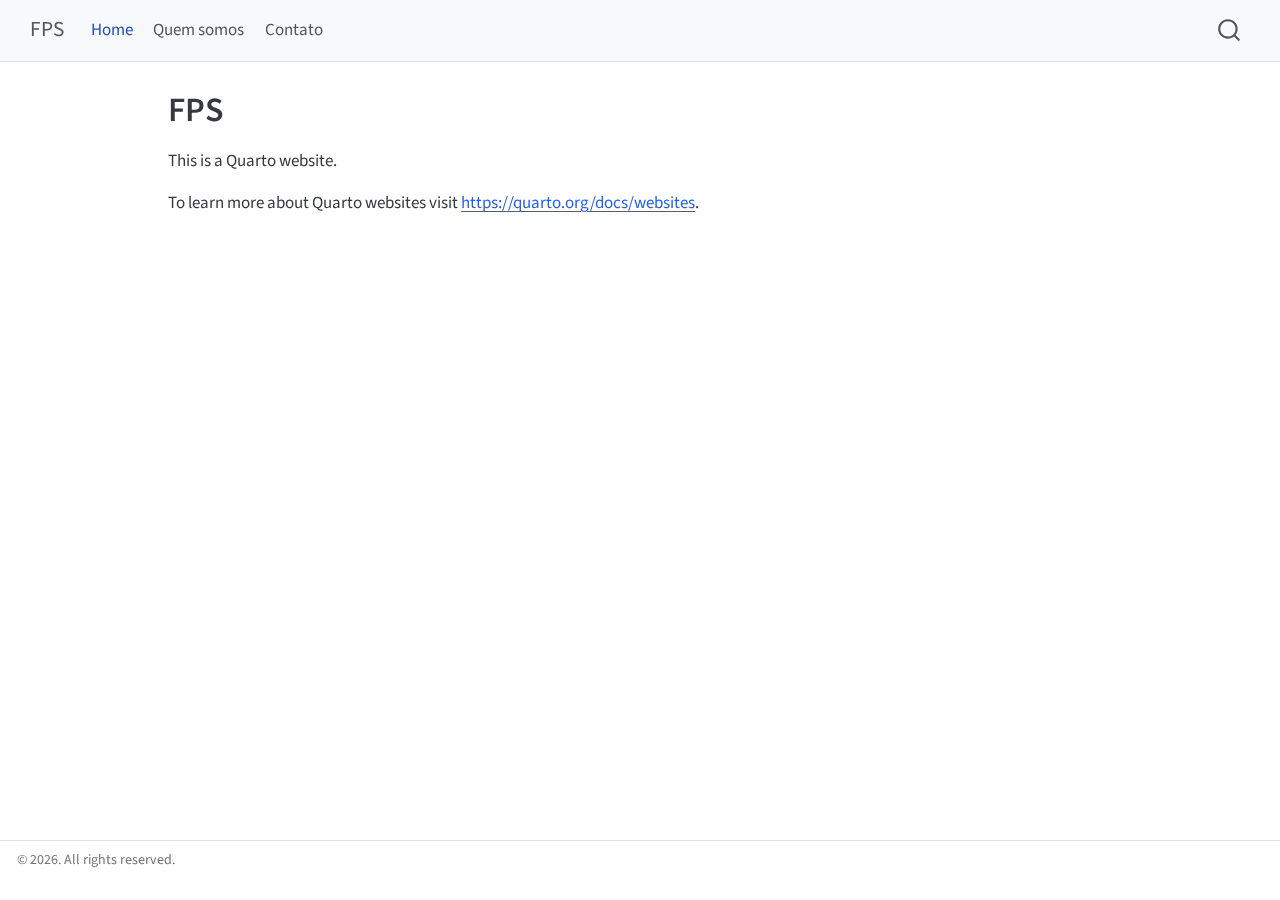
<file: docs/index.html>
<!DOCTYPE html>
<html xmlns="http://www.w3.org/1999/xhtml" lang="en" xml:lang="en"><head>

<meta charset="utf-8">
<meta name="generator" content="quarto-1.8.27">

<meta name="viewport" content="width=device-width, initial-scale=1.0, user-scalable=yes">


<title>FPS</title>
<style>
code{white-space: pre-wrap;}
span.smallcaps{font-variant: small-caps;}
div.columns{display: flex; gap: min(4vw, 1.5em);}
div.column{flex: auto; overflow-x: auto;}
div.hanging-indent{margin-left: 1.5em; text-indent: -1.5em;}
ul.task-list{list-style: none;}
ul.task-list li input[type="checkbox"] {
  width: 0.8em;
  margin: 0 0.8em 0.2em -1em; /* quarto-specific, see https://github.com/quarto-dev/quarto-cli/issues/4556 */ 
  vertical-align: middle;
}
</style>


<script src="site_libs/quarto-nav/quarto-nav.js"></script>
<script src="site_libs/quarto-nav/headroom.min.js"></script>
<script src="site_libs/clipboard/clipboard.min.js"></script>
<script src="site_libs/quarto-search/autocomplete.umd.js"></script>
<script src="site_libs/quarto-search/fuse.min.js"></script>
<script src="site_libs/quarto-search/quarto-search.js"></script>
<meta name="quarto:offset" content="./">
<script src="site_libs/quarto-html/quarto.js" type="module"></script>
<script src="site_libs/quarto-html/tabsets/tabsets.js" type="module"></script>
<script src="site_libs/quarto-html/axe/axe-check.js" type="module"></script>
<script src="site_libs/quarto-html/popper.min.js"></script>
<script src="site_libs/quarto-html/tippy.umd.min.js"></script>
<script src="site_libs/quarto-html/anchor.min.js"></script>
<link href="site_libs/quarto-html/tippy.css" rel="stylesheet">
<link href="site_libs/quarto-html/quarto-syntax-highlighting-ed96de9b727972fe78a7b5d16c58bf87.css" rel="stylesheet" id="quarto-text-highlighting-styles">
<script src="site_libs/bootstrap/bootstrap.min.js"></script>
<link href="site_libs/bootstrap/bootstrap-icons.css" rel="stylesheet">
<link href="site_libs/bootstrap/bootstrap-88d95c9a95b436205d17c3563f9cdc3f.min.css" rel="stylesheet" append-hash="true" id="quarto-bootstrap" data-mode="light">
<script id="quarto-search-options" type="application/json">{
  "location": "navbar",
  "copy-button": false,
  "collapse-after": 3,
  "panel-placement": "end",
  "type": "overlay",
  "limit": 50,
  "keyboard-shortcut": [
    "f",
    "/",
    "s"
  ],
  "show-item-context": false,
  "language": {
    "search-no-results-text": "No results",
    "search-matching-documents-text": "matching documents",
    "search-copy-link-title": "Copy link to search",
    "search-hide-matches-text": "Hide additional matches",
    "search-more-match-text": "more match in this document",
    "search-more-matches-text": "more matches in this document",
    "search-clear-button-title": "Clear",
    "search-text-placeholder": "",
    "search-detached-cancel-button-title": "Cancel",
    "search-submit-button-title": "Submit",
    "search-label": "Search"
  }
}</script>


<link rel="stylesheet" href="styles.css">
</head>

<body class="nav-fixed quarto-light">

<div id="quarto-search-results"></div>
  <header id="quarto-header" class="headroom fixed-top">
    <nav class="navbar navbar-expand-lg " data-bs-theme="dark">
      <div class="navbar-container container-fluid">
      <div class="navbar-brand-container mx-auto">
    <a class="navbar-brand" href="./index.html">
    <span class="navbar-title">FPS</span>
    </a>
  </div>
            <div id="quarto-search" class="" title="Search"></div>
          <button class="navbar-toggler" type="button" data-bs-toggle="collapse" data-bs-target="#navbarCollapse" aria-controls="navbarCollapse" role="menu" aria-expanded="false" aria-label="Toggle navigation" onclick="if (window.quartoToggleHeadroom) { window.quartoToggleHeadroom(); }">
  <span class="navbar-toggler-icon"></span>
</button>
          <div class="collapse navbar-collapse" id="navbarCollapse">
            <ul class="navbar-nav navbar-nav-scroll me-auto">
  <li class="nav-item">
    <a class="nav-link active" href="./index.html" aria-current="page"> 
<span class="menu-text">Home</span></a>
  </li>  
  <li class="nav-item">
    <a class="nav-link" href="./about.html"> 
<span class="menu-text">Quem somos</span></a>
  </li>  
  <li class="nav-item">
    <a class="nav-link" href="./contato.html"> 
<span class="menu-text">Contato</span></a>
  </li>  
</ul>
          </div> <!-- /navcollapse -->
            <div class="quarto-navbar-tools">
</div>
      </div> <!-- /container-fluid -->
    </nav>
</header>
<!-- content -->
<div id="quarto-content" class="quarto-container page-columns page-rows-contents page-layout-article page-navbar">
<!-- sidebar -->
<!-- margin-sidebar -->
    <div id="quarto-margin-sidebar" class="sidebar margin-sidebar zindex-bottom">
        
    </div>
<!-- main -->
<main class="content" id="quarto-document-content">

<header id="title-block-header" class="quarto-title-block default">
<div class="quarto-title">
<h1 class="title">FPS</h1>
</div>



<div class="quarto-title-meta">

    
  
    
  </div>
  


</header>


<p>This is a Quarto website.</p>
<p>To learn more about Quarto websites visit <a href="https://quarto.org/docs/websites" class="uri">https://quarto.org/docs/websites</a>.</p>



</main> <!-- /main -->
<script>

    document.addEventListener("DOMContentLoaded", function () {

        document.getElementById("copyright-year").innerHTML =

            new Date().getFullYear();

    });

</script>
<script id="quarto-html-after-body" type="application/javascript">
  window.document.addEventListener("DOMContentLoaded", function (event) {
    const icon = "";
    const anchorJS = new window.AnchorJS();
    anchorJS.options = {
      placement: 'right',
      icon: icon
    };
    anchorJS.add('.anchored');
    const isCodeAnnotation = (el) => {
      for (const clz of el.classList) {
        if (clz.startsWith('code-annotation-')) {                     
          return true;
        }
      }
      return false;
    }
    const onCopySuccess = function(e) {
      // button target
      const button = e.trigger;
      // don't keep focus
      button.blur();
      // flash "checked"
      button.classList.add('code-copy-button-checked');
      var currentTitle = button.getAttribute("title");
      button.setAttribute("title", "Copied!");
      let tooltip;
      if (window.bootstrap) {
        button.setAttribute("data-bs-toggle", "tooltip");
        button.setAttribute("data-bs-placement", "left");
        button.setAttribute("data-bs-title", "Copied!");
        tooltip = new bootstrap.Tooltip(button, 
          { trigger: "manual", 
            customClass: "code-copy-button-tooltip",
            offset: [0, -8]});
        tooltip.show();    
      }
      setTimeout(function() {
        if (tooltip) {
          tooltip.hide();
          button.removeAttribute("data-bs-title");
          button.removeAttribute("data-bs-toggle");
          button.removeAttribute("data-bs-placement");
        }
        button.setAttribute("title", currentTitle);
        button.classList.remove('code-copy-button-checked');
      }, 1000);
      // clear code selection
      e.clearSelection();
    }
    const getTextToCopy = function(trigger) {
      const outerScaffold = trigger.parentElement.cloneNode(true);
      const codeEl = outerScaffold.querySelector('code');
      for (const childEl of codeEl.children) {
        if (isCodeAnnotation(childEl)) {
          childEl.remove();
        }
      }
      return codeEl.innerText;
    }
    const clipboard = new window.ClipboardJS('.code-copy-button:not([data-in-quarto-modal])', {
      text: getTextToCopy
    });
    clipboard.on('success', onCopySuccess);
    if (window.document.getElementById('quarto-embedded-source-code-modal')) {
      const clipboardModal = new window.ClipboardJS('.code-copy-button[data-in-quarto-modal]', {
        text: getTextToCopy,
        container: window.document.getElementById('quarto-embedded-source-code-modal')
      });
      clipboardModal.on('success', onCopySuccess);
    }
      var localhostRegex = new RegExp(/^(?:http|https):\/\/localhost\:?[0-9]*\//);
      var mailtoRegex = new RegExp(/^mailto:/);
        var filterRegex = new RegExp('/' + window.location.host + '/');
      var isInternal = (href) => {
          return filterRegex.test(href) || localhostRegex.test(href) || mailtoRegex.test(href);
      }
      // Inspect non-navigation links and adorn them if external
     var links = window.document.querySelectorAll('a[href]:not(.nav-link):not(.navbar-brand):not(.toc-action):not(.sidebar-link):not(.sidebar-item-toggle):not(.pagination-link):not(.no-external):not([aria-hidden]):not(.dropdown-item):not(.quarto-navigation-tool):not(.about-link)');
      for (var i=0; i<links.length; i++) {
        const link = links[i];
        if (!isInternal(link.href)) {
          // undo the damage that might have been done by quarto-nav.js in the case of
          // links that we want to consider external
          if (link.dataset.originalHref !== undefined) {
            link.href = link.dataset.originalHref;
          }
        }
      }
    function tippyHover(el, contentFn, onTriggerFn, onUntriggerFn) {
      const config = {
        allowHTML: true,
        maxWidth: 500,
        delay: 100,
        arrow: false,
        appendTo: function(el) {
            return el.parentElement;
        },
        interactive: true,
        interactiveBorder: 10,
        theme: 'quarto',
        placement: 'bottom-start',
      };
      if (contentFn) {
        config.content = contentFn;
      }
      if (onTriggerFn) {
        config.onTrigger = onTriggerFn;
      }
      if (onUntriggerFn) {
        config.onUntrigger = onUntriggerFn;
      }
      window.tippy(el, config); 
    }
    const noterefs = window.document.querySelectorAll('a[role="doc-noteref"]');
    for (var i=0; i<noterefs.length; i++) {
      const ref = noterefs[i];
      tippyHover(ref, function() {
        // use id or data attribute instead here
        let href = ref.getAttribute('data-footnote-href') || ref.getAttribute('href');
        try { href = new URL(href).hash; } catch {}
        const id = href.replace(/^#\/?/, "");
        const note = window.document.getElementById(id);
        if (note) {
          return note.innerHTML;
        } else {
          return "";
        }
      });
    }
    const xrefs = window.document.querySelectorAll('a.quarto-xref');
    const processXRef = (id, note) => {
      // Strip column container classes
      const stripColumnClz = (el) => {
        el.classList.remove("page-full", "page-columns");
        if (el.children) {
          for (const child of el.children) {
            stripColumnClz(child);
          }
        }
      }
      stripColumnClz(note)
      if (id === null || id.startsWith('sec-')) {
        // Special case sections, only their first couple elements
        const container = document.createElement("div");
        if (note.children && note.children.length > 2) {
          container.appendChild(note.children[0].cloneNode(true));
          for (let i = 1; i < note.children.length; i++) {
            const child = note.children[i];
            if (child.tagName === "P" && child.innerText === "") {
              continue;
            } else {
              container.appendChild(child.cloneNode(true));
              break;
            }
          }
          if (window.Quarto?.typesetMath) {
            window.Quarto.typesetMath(container);
          }
          return container.innerHTML
        } else {
          if (window.Quarto?.typesetMath) {
            window.Quarto.typesetMath(note);
          }
          return note.innerHTML;
        }
      } else {
        // Remove any anchor links if they are present
        const anchorLink = note.querySelector('a.anchorjs-link');
        if (anchorLink) {
          anchorLink.remove();
        }
        if (window.Quarto?.typesetMath) {
          window.Quarto.typesetMath(note);
        }
        if (note.classList.contains("callout")) {
          return note.outerHTML;
        } else {
          return note.innerHTML;
        }
      }
    }
    for (var i=0; i<xrefs.length; i++) {
      const xref = xrefs[i];
      tippyHover(xref, undefined, function(instance) {
        instance.disable();
        let url = xref.getAttribute('href');
        let hash = undefined; 
        if (url.startsWith('#')) {
          hash = url;
        } else {
          try { hash = new URL(url).hash; } catch {}
        }
        if (hash) {
          const id = hash.replace(/^#\/?/, "");
          const note = window.document.getElementById(id);
          if (note !== null) {
            try {
              const html = processXRef(id, note.cloneNode(true));
              instance.setContent(html);
            } finally {
              instance.enable();
              instance.show();
            }
          } else {
            // See if we can fetch this
            fetch(url.split('#')[0])
            .then(res => res.text())
            .then(html => {
              const parser = new DOMParser();
              const htmlDoc = parser.parseFromString(html, "text/html");
              const note = htmlDoc.getElementById(id);
              if (note !== null) {
                const html = processXRef(id, note);
                instance.setContent(html);
              } 
            }).finally(() => {
              instance.enable();
              instance.show();
            });
          }
        } else {
          // See if we can fetch a full url (with no hash to target)
          // This is a special case and we should probably do some content thinning / targeting
          fetch(url)
          .then(res => res.text())
          .then(html => {
            const parser = new DOMParser();
            const htmlDoc = parser.parseFromString(html, "text/html");
            const note = htmlDoc.querySelector('main.content');
            if (note !== null) {
              // This should only happen for chapter cross references
              // (since there is no id in the URL)
              // remove the first header
              if (note.children.length > 0 && note.children[0].tagName === "HEADER") {
                note.children[0].remove();
              }
              const html = processXRef(null, note);
              instance.setContent(html);
            } 
          }).finally(() => {
            instance.enable();
            instance.show();
          });
        }
      }, function(instance) {
      });
    }
        let selectedAnnoteEl;
        const selectorForAnnotation = ( cell, annotation) => {
          let cellAttr = 'data-code-cell="' + cell + '"';
          let lineAttr = 'data-code-annotation="' +  annotation + '"';
          const selector = 'span[' + cellAttr + '][' + lineAttr + ']';
          return selector;
        }
        const selectCodeLines = (annoteEl) => {
          const doc = window.document;
          const targetCell = annoteEl.getAttribute("data-target-cell");
          const targetAnnotation = annoteEl.getAttribute("data-target-annotation");
          const annoteSpan = window.document.querySelector(selectorForAnnotation(targetCell, targetAnnotation));
          const lines = annoteSpan.getAttribute("data-code-lines").split(",");
          const lineIds = lines.map((line) => {
            return targetCell + "-" + line;
          })
          let top = null;
          let height = null;
          let parent = null;
          if (lineIds.length > 0) {
              //compute the position of the single el (top and bottom and make a div)
              const el = window.document.getElementById(lineIds[0]);
              top = el.offsetTop;
              height = el.offsetHeight;
              parent = el.parentElement.parentElement;
            if (lineIds.length > 1) {
              const lastEl = window.document.getElementById(lineIds[lineIds.length - 1]);
              const bottom = lastEl.offsetTop + lastEl.offsetHeight;
              height = bottom - top;
            }
            if (top !== null && height !== null && parent !== null) {
              // cook up a div (if necessary) and position it 
              let div = window.document.getElementById("code-annotation-line-highlight");
              if (div === null) {
                div = window.document.createElement("div");
                div.setAttribute("id", "code-annotation-line-highlight");
                div.style.position = 'absolute';
                parent.appendChild(div);
              }
              div.style.top = top - 2 + "px";
              div.style.height = height + 4 + "px";
              div.style.left = 0;
              let gutterDiv = window.document.getElementById("code-annotation-line-highlight-gutter");
              if (gutterDiv === null) {
                gutterDiv = window.document.createElement("div");
                gutterDiv.setAttribute("id", "code-annotation-line-highlight-gutter");
                gutterDiv.style.position = 'absolute';
                const codeCell = window.document.getElementById(targetCell);
                const gutter = codeCell.querySelector('.code-annotation-gutter');
                gutter.appendChild(gutterDiv);
              }
              gutterDiv.style.top = top - 2 + "px";
              gutterDiv.style.height = height + 4 + "px";
            }
            selectedAnnoteEl = annoteEl;
          }
        };
        const unselectCodeLines = () => {
          const elementsIds = ["code-annotation-line-highlight", "code-annotation-line-highlight-gutter"];
          elementsIds.forEach((elId) => {
            const div = window.document.getElementById(elId);
            if (div) {
              div.remove();
            }
          });
          selectedAnnoteEl = undefined;
        };
          // Handle positioning of the toggle
      window.addEventListener(
        "resize",
        throttle(() => {
          elRect = undefined;
          if (selectedAnnoteEl) {
            selectCodeLines(selectedAnnoteEl);
          }
        }, 10)
      );
      function throttle(fn, ms) {
      let throttle = false;
      let timer;
        return (...args) => {
          if(!throttle) { // first call gets through
              fn.apply(this, args);
              throttle = true;
          } else { // all the others get throttled
              if(timer) clearTimeout(timer); // cancel #2
              timer = setTimeout(() => {
                fn.apply(this, args);
                timer = throttle = false;
              }, ms);
          }
        };
      }
        // Attach click handler to the DT
        const annoteDls = window.document.querySelectorAll('dt[data-target-cell]');
        for (const annoteDlNode of annoteDls) {
          annoteDlNode.addEventListener('click', (event) => {
            const clickedEl = event.target;
            if (clickedEl !== selectedAnnoteEl) {
              unselectCodeLines();
              const activeEl = window.document.querySelector('dt[data-target-cell].code-annotation-active');
              if (activeEl) {
                activeEl.classList.remove('code-annotation-active');
              }
              selectCodeLines(clickedEl);
              clickedEl.classList.add('code-annotation-active');
            } else {
              // Unselect the line
              unselectCodeLines();
              clickedEl.classList.remove('code-annotation-active');
            }
          });
        }
    const findCites = (el) => {
      const parentEl = el.parentElement;
      if (parentEl) {
        const cites = parentEl.dataset.cites;
        if (cites) {
          return {
            el,
            cites: cites.split(' ')
          };
        } else {
          return findCites(el.parentElement)
        }
      } else {
        return undefined;
      }
    };
    var bibliorefs = window.document.querySelectorAll('a[role="doc-biblioref"]');
    for (var i=0; i<bibliorefs.length; i++) {
      const ref = bibliorefs[i];
      const citeInfo = findCites(ref);
      if (citeInfo) {
        tippyHover(citeInfo.el, function() {
          var popup = window.document.createElement('div');
          citeInfo.cites.forEach(function(cite) {
            var citeDiv = window.document.createElement('div');
            citeDiv.classList.add('hanging-indent');
            citeDiv.classList.add('csl-entry');
            var biblioDiv = window.document.getElementById('ref-' + cite);
            if (biblioDiv) {
              citeDiv.innerHTML = biblioDiv.innerHTML;
            }
            popup.appendChild(citeDiv);
          });
          return popup.innerHTML;
        });
      }
    }
  });
  </script>
</div> <!-- /content -->
<footer class="footer">
  <div class="nav-footer">
    <div class="nav-footer-left">
<p>© <span id="copyright-year"></span>. All rights reserved.</p>
</div>   
    <div class="nav-footer-center">
      &nbsp;
    </div>
    <div class="nav-footer-right">
      &nbsp;
    </div>
  </div>
</footer>




</body></html>
</file>
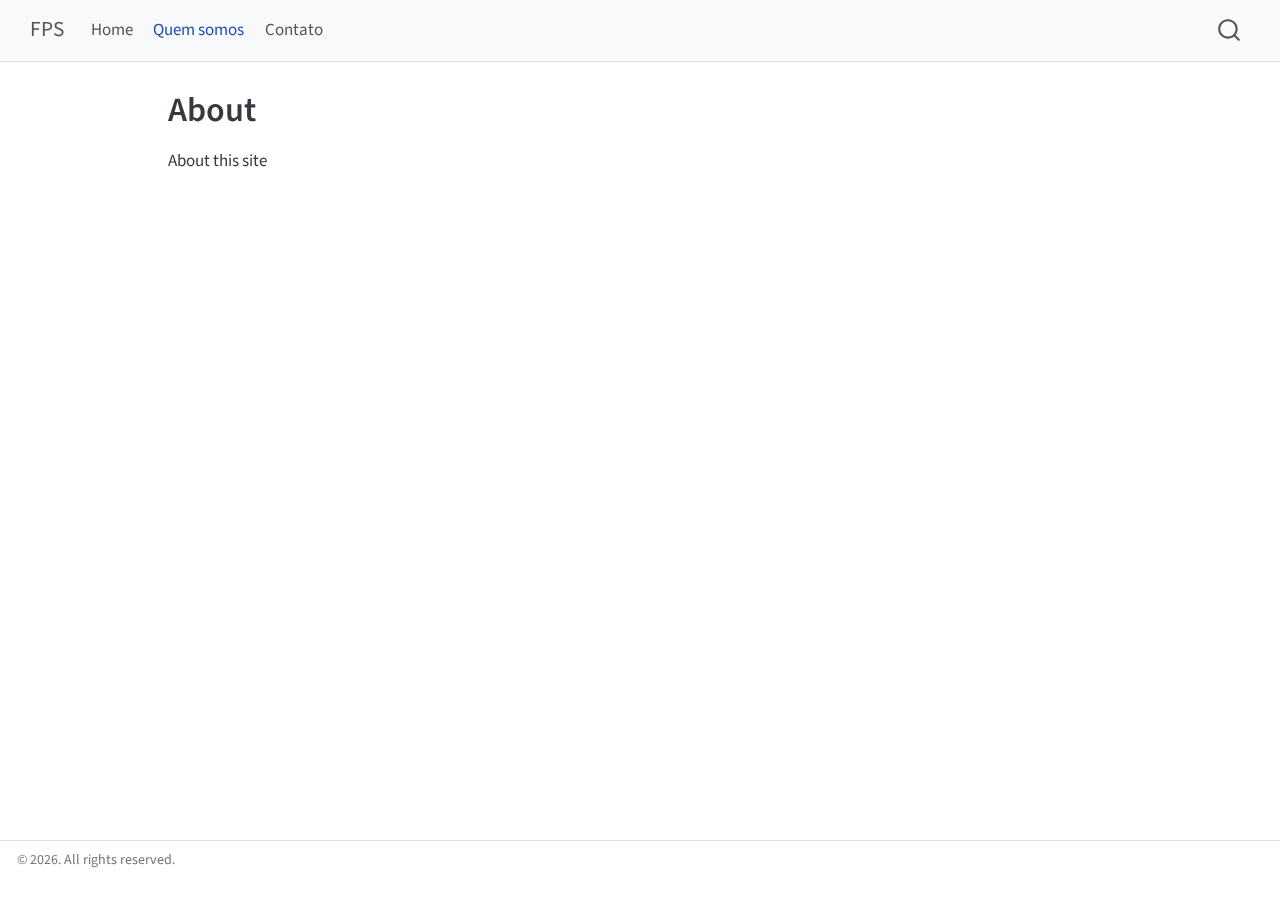
<file: docs/about.html>
<!DOCTYPE html>
<html xmlns="http://www.w3.org/1999/xhtml" lang="en" xml:lang="en"><head>

<meta charset="utf-8">
<meta name="generator" content="quarto-1.8.27">

<meta name="viewport" content="width=device-width, initial-scale=1.0, user-scalable=yes">


<title>About – FPS</title>
<style>
code{white-space: pre-wrap;}
span.smallcaps{font-variant: small-caps;}
div.columns{display: flex; gap: min(4vw, 1.5em);}
div.column{flex: auto; overflow-x: auto;}
div.hanging-indent{margin-left: 1.5em; text-indent: -1.5em;}
ul.task-list{list-style: none;}
ul.task-list li input[type="checkbox"] {
  width: 0.8em;
  margin: 0 0.8em 0.2em -1em; /* quarto-specific, see https://github.com/quarto-dev/quarto-cli/issues/4556 */ 
  vertical-align: middle;
}
</style>


<script src="site_libs/quarto-nav/quarto-nav.js"></script>
<script src="site_libs/quarto-nav/headroom.min.js"></script>
<script src="site_libs/clipboard/clipboard.min.js"></script>
<script src="site_libs/quarto-search/autocomplete.umd.js"></script>
<script src="site_libs/quarto-search/fuse.min.js"></script>
<script src="site_libs/quarto-search/quarto-search.js"></script>
<meta name="quarto:offset" content="./">
<script src="site_libs/quarto-html/quarto.js" type="module"></script>
<script src="site_libs/quarto-html/tabsets/tabsets.js" type="module"></script>
<script src="site_libs/quarto-html/axe/axe-check.js" type="module"></script>
<script src="site_libs/quarto-html/popper.min.js"></script>
<script src="site_libs/quarto-html/tippy.umd.min.js"></script>
<script src="site_libs/quarto-html/anchor.min.js"></script>
<link href="site_libs/quarto-html/tippy.css" rel="stylesheet">
<link href="site_libs/quarto-html/quarto-syntax-highlighting-ed96de9b727972fe78a7b5d16c58bf87.css" rel="stylesheet" id="quarto-text-highlighting-styles">
<script src="site_libs/bootstrap/bootstrap.min.js"></script>
<link href="site_libs/bootstrap/bootstrap-icons.css" rel="stylesheet">
<link href="site_libs/bootstrap/bootstrap-88d95c9a95b436205d17c3563f9cdc3f.min.css" rel="stylesheet" append-hash="true" id="quarto-bootstrap" data-mode="light">
<script id="quarto-search-options" type="application/json">{
  "location": "navbar",
  "copy-button": false,
  "collapse-after": 3,
  "panel-placement": "end",
  "type": "overlay",
  "limit": 50,
  "keyboard-shortcut": [
    "f",
    "/",
    "s"
  ],
  "show-item-context": false,
  "language": {
    "search-no-results-text": "No results",
    "search-matching-documents-text": "matching documents",
    "search-copy-link-title": "Copy link to search",
    "search-hide-matches-text": "Hide additional matches",
    "search-more-match-text": "more match in this document",
    "search-more-matches-text": "more matches in this document",
    "search-clear-button-title": "Clear",
    "search-text-placeholder": "",
    "search-detached-cancel-button-title": "Cancel",
    "search-submit-button-title": "Submit",
    "search-label": "Search"
  }
}</script>


<link rel="stylesheet" href="styles.css">
</head>

<body class="nav-fixed quarto-light">

<div id="quarto-search-results"></div>
  <header id="quarto-header" class="headroom fixed-top">
    <nav class="navbar navbar-expand-lg " data-bs-theme="dark">
      <div class="navbar-container container-fluid">
      <div class="navbar-brand-container mx-auto">
    <a class="navbar-brand" href="./index.html">
    <span class="navbar-title">FPS</span>
    </a>
  </div>
            <div id="quarto-search" class="" title="Search"></div>
          <button class="navbar-toggler" type="button" data-bs-toggle="collapse" data-bs-target="#navbarCollapse" aria-controls="navbarCollapse" role="menu" aria-expanded="false" aria-label="Toggle navigation" onclick="if (window.quartoToggleHeadroom) { window.quartoToggleHeadroom(); }">
  <span class="navbar-toggler-icon"></span>
</button>
          <div class="collapse navbar-collapse" id="navbarCollapse">
            <ul class="navbar-nav navbar-nav-scroll me-auto">
  <li class="nav-item">
    <a class="nav-link" href="./index.html"> 
<span class="menu-text">Home</span></a>
  </li>  
  <li class="nav-item">
    <a class="nav-link active" href="./about.html" aria-current="page"> 
<span class="menu-text">Quem somos</span></a>
  </li>  
  <li class="nav-item">
    <a class="nav-link" href="./contato.html"> 
<span class="menu-text">Contato</span></a>
  </li>  
</ul>
          </div> <!-- /navcollapse -->
            <div class="quarto-navbar-tools">
</div>
      </div> <!-- /container-fluid -->
    </nav>
</header>
<!-- content -->
<div id="quarto-content" class="quarto-container page-columns page-rows-contents page-layout-article page-navbar">
<!-- sidebar -->
<!-- margin-sidebar -->
    <div id="quarto-margin-sidebar" class="sidebar margin-sidebar zindex-bottom">
        
    </div>
<!-- main -->
<main class="content" id="quarto-document-content">

<header id="title-block-header" class="quarto-title-block default">
<div class="quarto-title">
<h1 class="title">About</h1>
</div>



<div class="quarto-title-meta">

    
  
    
  </div>
  


</header>


<p>About this site</p>



</main> <!-- /main -->
<script>

    document.addEventListener("DOMContentLoaded", function () {

        document.getElementById("copyright-year").innerHTML =

            new Date().getFullYear();

    });

</script>
<script id="quarto-html-after-body" type="application/javascript">
  window.document.addEventListener("DOMContentLoaded", function (event) {
    const icon = "";
    const anchorJS = new window.AnchorJS();
    anchorJS.options = {
      placement: 'right',
      icon: icon
    };
    anchorJS.add('.anchored');
    const isCodeAnnotation = (el) => {
      for (const clz of el.classList) {
        if (clz.startsWith('code-annotation-')) {                     
          return true;
        }
      }
      return false;
    }
    const onCopySuccess = function(e) {
      // button target
      const button = e.trigger;
      // don't keep focus
      button.blur();
      // flash "checked"
      button.classList.add('code-copy-button-checked');
      var currentTitle = button.getAttribute("title");
      button.setAttribute("title", "Copied!");
      let tooltip;
      if (window.bootstrap) {
        button.setAttribute("data-bs-toggle", "tooltip");
        button.setAttribute("data-bs-placement", "left");
        button.setAttribute("data-bs-title", "Copied!");
        tooltip = new bootstrap.Tooltip(button, 
          { trigger: "manual", 
            customClass: "code-copy-button-tooltip",
            offset: [0, -8]});
        tooltip.show();    
      }
      setTimeout(function() {
        if (tooltip) {
          tooltip.hide();
          button.removeAttribute("data-bs-title");
          button.removeAttribute("data-bs-toggle");
          button.removeAttribute("data-bs-placement");
        }
        button.setAttribute("title", currentTitle);
        button.classList.remove('code-copy-button-checked');
      }, 1000);
      // clear code selection
      e.clearSelection();
    }
    const getTextToCopy = function(trigger) {
      const outerScaffold = trigger.parentElement.cloneNode(true);
      const codeEl = outerScaffold.querySelector('code');
      for (const childEl of codeEl.children) {
        if (isCodeAnnotation(childEl)) {
          childEl.remove();
        }
      }
      return codeEl.innerText;
    }
    const clipboard = new window.ClipboardJS('.code-copy-button:not([data-in-quarto-modal])', {
      text: getTextToCopy
    });
    clipboard.on('success', onCopySuccess);
    if (window.document.getElementById('quarto-embedded-source-code-modal')) {
      const clipboardModal = new window.ClipboardJS('.code-copy-button[data-in-quarto-modal]', {
        text: getTextToCopy,
        container: window.document.getElementById('quarto-embedded-source-code-modal')
      });
      clipboardModal.on('success', onCopySuccess);
    }
      var localhostRegex = new RegExp(/^(?:http|https):\/\/localhost\:?[0-9]*\//);
      var mailtoRegex = new RegExp(/^mailto:/);
        var filterRegex = new RegExp('/' + window.location.host + '/');
      var isInternal = (href) => {
          return filterRegex.test(href) || localhostRegex.test(href) || mailtoRegex.test(href);
      }
      // Inspect non-navigation links and adorn them if external
     var links = window.document.querySelectorAll('a[href]:not(.nav-link):not(.navbar-brand):not(.toc-action):not(.sidebar-link):not(.sidebar-item-toggle):not(.pagination-link):not(.no-external):not([aria-hidden]):not(.dropdown-item):not(.quarto-navigation-tool):not(.about-link)');
      for (var i=0; i<links.length; i++) {
        const link = links[i];
        if (!isInternal(link.href)) {
          // undo the damage that might have been done by quarto-nav.js in the case of
          // links that we want to consider external
          if (link.dataset.originalHref !== undefined) {
            link.href = link.dataset.originalHref;
          }
        }
      }
    function tippyHover(el, contentFn, onTriggerFn, onUntriggerFn) {
      const config = {
        allowHTML: true,
        maxWidth: 500,
        delay: 100,
        arrow: false,
        appendTo: function(el) {
            return el.parentElement;
        },
        interactive: true,
        interactiveBorder: 10,
        theme: 'quarto',
        placement: 'bottom-start',
      };
      if (contentFn) {
        config.content = contentFn;
      }
      if (onTriggerFn) {
        config.onTrigger = onTriggerFn;
      }
      if (onUntriggerFn) {
        config.onUntrigger = onUntriggerFn;
      }
      window.tippy(el, config); 
    }
    const noterefs = window.document.querySelectorAll('a[role="doc-noteref"]');
    for (var i=0; i<noterefs.length; i++) {
      const ref = noterefs[i];
      tippyHover(ref, function() {
        // use id or data attribute instead here
        let href = ref.getAttribute('data-footnote-href') || ref.getAttribute('href');
        try { href = new URL(href).hash; } catch {}
        const id = href.replace(/^#\/?/, "");
        const note = window.document.getElementById(id);
        if (note) {
          return note.innerHTML;
        } else {
          return "";
        }
      });
    }
    const xrefs = window.document.querySelectorAll('a.quarto-xref');
    const processXRef = (id, note) => {
      // Strip column container classes
      const stripColumnClz = (el) => {
        el.classList.remove("page-full", "page-columns");
        if (el.children) {
          for (const child of el.children) {
            stripColumnClz(child);
          }
        }
      }
      stripColumnClz(note)
      if (id === null || id.startsWith('sec-')) {
        // Special case sections, only their first couple elements
        const container = document.createElement("div");
        if (note.children && note.children.length > 2) {
          container.appendChild(note.children[0].cloneNode(true));
          for (let i = 1; i < note.children.length; i++) {
            const child = note.children[i];
            if (child.tagName === "P" && child.innerText === "") {
              continue;
            } else {
              container.appendChild(child.cloneNode(true));
              break;
            }
          }
          if (window.Quarto?.typesetMath) {
            window.Quarto.typesetMath(container);
          }
          return container.innerHTML
        } else {
          if (window.Quarto?.typesetMath) {
            window.Quarto.typesetMath(note);
          }
          return note.innerHTML;
        }
      } else {
        // Remove any anchor links if they are present
        const anchorLink = note.querySelector('a.anchorjs-link');
        if (anchorLink) {
          anchorLink.remove();
        }
        if (window.Quarto?.typesetMath) {
          window.Quarto.typesetMath(note);
        }
        if (note.classList.contains("callout")) {
          return note.outerHTML;
        } else {
          return note.innerHTML;
        }
      }
    }
    for (var i=0; i<xrefs.length; i++) {
      const xref = xrefs[i];
      tippyHover(xref, undefined, function(instance) {
        instance.disable();
        let url = xref.getAttribute('href');
        let hash = undefined; 
        if (url.startsWith('#')) {
          hash = url;
        } else {
          try { hash = new URL(url).hash; } catch {}
        }
        if (hash) {
          const id = hash.replace(/^#\/?/, "");
          const note = window.document.getElementById(id);
          if (note !== null) {
            try {
              const html = processXRef(id, note.cloneNode(true));
              instance.setContent(html);
            } finally {
              instance.enable();
              instance.show();
            }
          } else {
            // See if we can fetch this
            fetch(url.split('#')[0])
            .then(res => res.text())
            .then(html => {
              const parser = new DOMParser();
              const htmlDoc = parser.parseFromString(html, "text/html");
              const note = htmlDoc.getElementById(id);
              if (note !== null) {
                const html = processXRef(id, note);
                instance.setContent(html);
              } 
            }).finally(() => {
              instance.enable();
              instance.show();
            });
          }
        } else {
          // See if we can fetch a full url (with no hash to target)
          // This is a special case and we should probably do some content thinning / targeting
          fetch(url)
          .then(res => res.text())
          .then(html => {
            const parser = new DOMParser();
            const htmlDoc = parser.parseFromString(html, "text/html");
            const note = htmlDoc.querySelector('main.content');
            if (note !== null) {
              // This should only happen for chapter cross references
              // (since there is no id in the URL)
              // remove the first header
              if (note.children.length > 0 && note.children[0].tagName === "HEADER") {
                note.children[0].remove();
              }
              const html = processXRef(null, note);
              instance.setContent(html);
            } 
          }).finally(() => {
            instance.enable();
            instance.show();
          });
        }
      }, function(instance) {
      });
    }
        let selectedAnnoteEl;
        const selectorForAnnotation = ( cell, annotation) => {
          let cellAttr = 'data-code-cell="' + cell + '"';
          let lineAttr = 'data-code-annotation="' +  annotation + '"';
          const selector = 'span[' + cellAttr + '][' + lineAttr + ']';
          return selector;
        }
        const selectCodeLines = (annoteEl) => {
          const doc = window.document;
          const targetCell = annoteEl.getAttribute("data-target-cell");
          const targetAnnotation = annoteEl.getAttribute("data-target-annotation");
          const annoteSpan = window.document.querySelector(selectorForAnnotation(targetCell, targetAnnotation));
          const lines = annoteSpan.getAttribute("data-code-lines").split(",");
          const lineIds = lines.map((line) => {
            return targetCell + "-" + line;
          })
          let top = null;
          let height = null;
          let parent = null;
          if (lineIds.length > 0) {
              //compute the position of the single el (top and bottom and make a div)
              const el = window.document.getElementById(lineIds[0]);
              top = el.offsetTop;
              height = el.offsetHeight;
              parent = el.parentElement.parentElement;
            if (lineIds.length > 1) {
              const lastEl = window.document.getElementById(lineIds[lineIds.length - 1]);
              const bottom = lastEl.offsetTop + lastEl.offsetHeight;
              height = bottom - top;
            }
            if (top !== null && height !== null && parent !== null) {
              // cook up a div (if necessary) and position it 
              let div = window.document.getElementById("code-annotation-line-highlight");
              if (div === null) {
                div = window.document.createElement("div");
                div.setAttribute("id", "code-annotation-line-highlight");
                div.style.position = 'absolute';
                parent.appendChild(div);
              }
              div.style.top = top - 2 + "px";
              div.style.height = height + 4 + "px";
              div.style.left = 0;
              let gutterDiv = window.document.getElementById("code-annotation-line-highlight-gutter");
              if (gutterDiv === null) {
                gutterDiv = window.document.createElement("div");
                gutterDiv.setAttribute("id", "code-annotation-line-highlight-gutter");
                gutterDiv.style.position = 'absolute';
                const codeCell = window.document.getElementById(targetCell);
                const gutter = codeCell.querySelector('.code-annotation-gutter');
                gutter.appendChild(gutterDiv);
              }
              gutterDiv.style.top = top - 2 + "px";
              gutterDiv.style.height = height + 4 + "px";
            }
            selectedAnnoteEl = annoteEl;
          }
        };
        const unselectCodeLines = () => {
          const elementsIds = ["code-annotation-line-highlight", "code-annotation-line-highlight-gutter"];
          elementsIds.forEach((elId) => {
            const div = window.document.getElementById(elId);
            if (div) {
              div.remove();
            }
          });
          selectedAnnoteEl = undefined;
        };
          // Handle positioning of the toggle
      window.addEventListener(
        "resize",
        throttle(() => {
          elRect = undefined;
          if (selectedAnnoteEl) {
            selectCodeLines(selectedAnnoteEl);
          }
        }, 10)
      );
      function throttle(fn, ms) {
      let throttle = false;
      let timer;
        return (...args) => {
          if(!throttle) { // first call gets through
              fn.apply(this, args);
              throttle = true;
          } else { // all the others get throttled
              if(timer) clearTimeout(timer); // cancel #2
              timer = setTimeout(() => {
                fn.apply(this, args);
                timer = throttle = false;
              }, ms);
          }
        };
      }
        // Attach click handler to the DT
        const annoteDls = window.document.querySelectorAll('dt[data-target-cell]');
        for (const annoteDlNode of annoteDls) {
          annoteDlNode.addEventListener('click', (event) => {
            const clickedEl = event.target;
            if (clickedEl !== selectedAnnoteEl) {
              unselectCodeLines();
              const activeEl = window.document.querySelector('dt[data-target-cell].code-annotation-active');
              if (activeEl) {
                activeEl.classList.remove('code-annotation-active');
              }
              selectCodeLines(clickedEl);
              clickedEl.classList.add('code-annotation-active');
            } else {
              // Unselect the line
              unselectCodeLines();
              clickedEl.classList.remove('code-annotation-active');
            }
          });
        }
    const findCites = (el) => {
      const parentEl = el.parentElement;
      if (parentEl) {
        const cites = parentEl.dataset.cites;
        if (cites) {
          return {
            el,
            cites: cites.split(' ')
          };
        } else {
          return findCites(el.parentElement)
        }
      } else {
        return undefined;
      }
    };
    var bibliorefs = window.document.querySelectorAll('a[role="doc-biblioref"]');
    for (var i=0; i<bibliorefs.length; i++) {
      const ref = bibliorefs[i];
      const citeInfo = findCites(ref);
      if (citeInfo) {
        tippyHover(citeInfo.el, function() {
          var popup = window.document.createElement('div');
          citeInfo.cites.forEach(function(cite) {
            var citeDiv = window.document.createElement('div');
            citeDiv.classList.add('hanging-indent');
            citeDiv.classList.add('csl-entry');
            var biblioDiv = window.document.getElementById('ref-' + cite);
            if (biblioDiv) {
              citeDiv.innerHTML = biblioDiv.innerHTML;
            }
            popup.appendChild(citeDiv);
          });
          return popup.innerHTML;
        });
      }
    }
  });
  </script>
</div> <!-- /content -->
<footer class="footer">
  <div class="nav-footer">
    <div class="nav-footer-left">
<p>© <span id="copyright-year"></span>. All rights reserved.</p>
</div>   
    <div class="nav-footer-center">
      &nbsp;
    </div>
    <div class="nav-footer-right">
      &nbsp;
    </div>
  </div>
</footer>




</body></html>
</file>
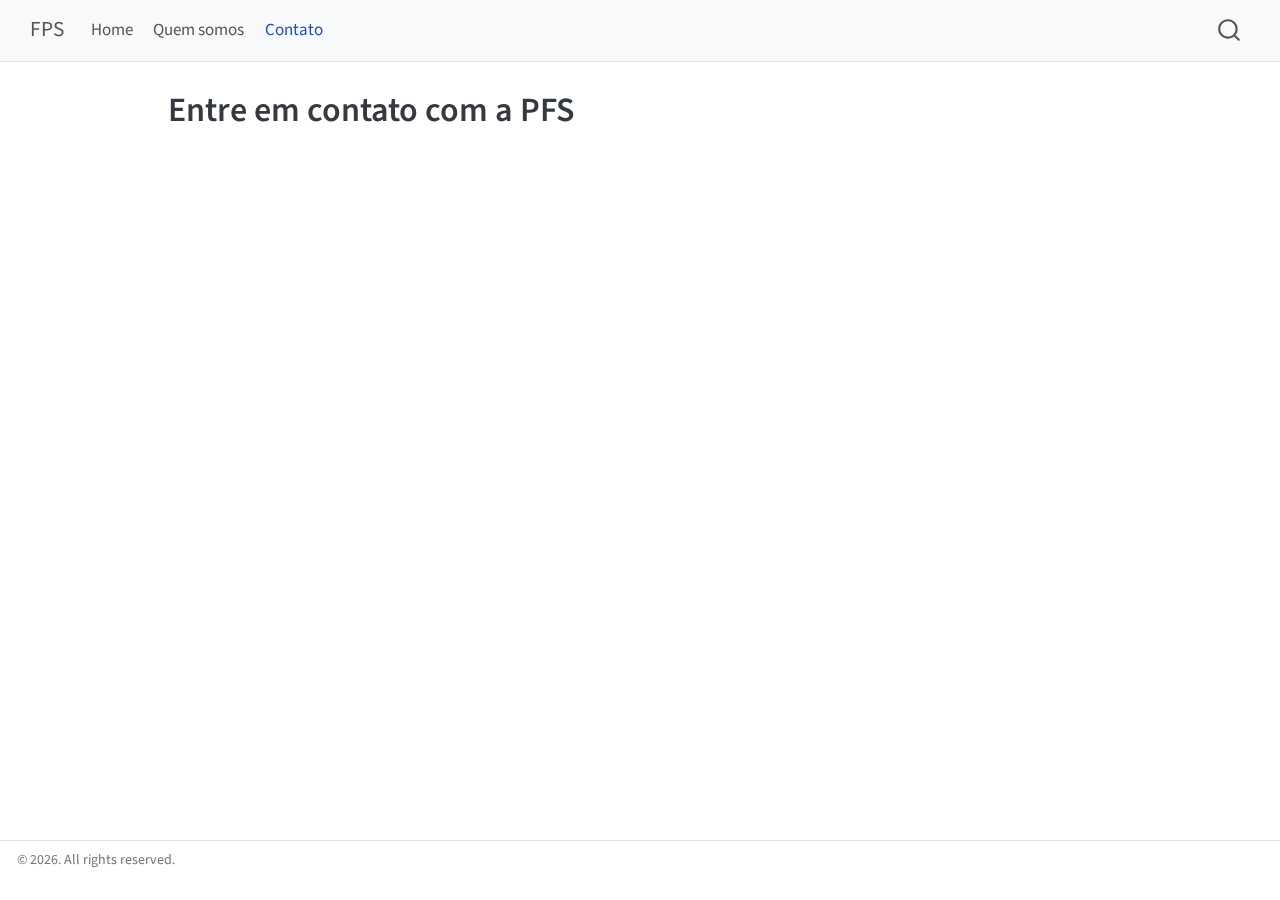
<file: docs/contato.html>
<!DOCTYPE html>
<html xmlns="http://www.w3.org/1999/xhtml" lang="en" xml:lang="en"><head>

<meta charset="utf-8">
<meta name="generator" content="quarto-1.8.27">

<meta name="viewport" content="width=device-width, initial-scale=1.0, user-scalable=yes">


<title>Entre em contato com a PFS – FPS</title>
<style>
code{white-space: pre-wrap;}
span.smallcaps{font-variant: small-caps;}
div.columns{display: flex; gap: min(4vw, 1.5em);}
div.column{flex: auto; overflow-x: auto;}
div.hanging-indent{margin-left: 1.5em; text-indent: -1.5em;}
ul.task-list{list-style: none;}
ul.task-list li input[type="checkbox"] {
  width: 0.8em;
  margin: 0 0.8em 0.2em -1em; /* quarto-specific, see https://github.com/quarto-dev/quarto-cli/issues/4556 */ 
  vertical-align: middle;
}
</style>


<script src="site_libs/quarto-nav/quarto-nav.js"></script>
<script src="site_libs/quarto-nav/headroom.min.js"></script>
<script src="site_libs/clipboard/clipboard.min.js"></script>
<script src="site_libs/quarto-search/autocomplete.umd.js"></script>
<script src="site_libs/quarto-search/fuse.min.js"></script>
<script src="site_libs/quarto-search/quarto-search.js"></script>
<meta name="quarto:offset" content="./">
<script src="site_libs/quarto-html/quarto.js" type="module"></script>
<script src="site_libs/quarto-html/tabsets/tabsets.js" type="module"></script>
<script src="site_libs/quarto-html/axe/axe-check.js" type="module"></script>
<script src="site_libs/quarto-html/popper.min.js"></script>
<script src="site_libs/quarto-html/tippy.umd.min.js"></script>
<script src="site_libs/quarto-html/anchor.min.js"></script>
<link href="site_libs/quarto-html/tippy.css" rel="stylesheet">
<link href="site_libs/quarto-html/quarto-syntax-highlighting-ed96de9b727972fe78a7b5d16c58bf87.css" rel="stylesheet" id="quarto-text-highlighting-styles">
<script src="site_libs/bootstrap/bootstrap.min.js"></script>
<link href="site_libs/bootstrap/bootstrap-icons.css" rel="stylesheet">
<link href="site_libs/bootstrap/bootstrap-88d95c9a95b436205d17c3563f9cdc3f.min.css" rel="stylesheet" append-hash="true" id="quarto-bootstrap" data-mode="light">
<script id="quarto-search-options" type="application/json">{
  "location": "navbar",
  "copy-button": false,
  "collapse-after": 3,
  "panel-placement": "end",
  "type": "overlay",
  "limit": 50,
  "keyboard-shortcut": [
    "f",
    "/",
    "s"
  ],
  "show-item-context": false,
  "language": {
    "search-no-results-text": "No results",
    "search-matching-documents-text": "matching documents",
    "search-copy-link-title": "Copy link to search",
    "search-hide-matches-text": "Hide additional matches",
    "search-more-match-text": "more match in this document",
    "search-more-matches-text": "more matches in this document",
    "search-clear-button-title": "Clear",
    "search-text-placeholder": "",
    "search-detached-cancel-button-title": "Cancel",
    "search-submit-button-title": "Submit",
    "search-label": "Search"
  }
}</script>


<link rel="stylesheet" href="styles.css">
</head>

<body class="nav-fixed quarto-light">

<div id="quarto-search-results"></div>
  <header id="quarto-header" class="headroom fixed-top">
    <nav class="navbar navbar-expand-lg " data-bs-theme="dark">
      <div class="navbar-container container-fluid">
      <div class="navbar-brand-container mx-auto">
    <a class="navbar-brand" href="./index.html">
    <span class="navbar-title">FPS</span>
    </a>
  </div>
            <div id="quarto-search" class="" title="Search"></div>
          <button class="navbar-toggler" type="button" data-bs-toggle="collapse" data-bs-target="#navbarCollapse" aria-controls="navbarCollapse" role="menu" aria-expanded="false" aria-label="Toggle navigation" onclick="if (window.quartoToggleHeadroom) { window.quartoToggleHeadroom(); }">
  <span class="navbar-toggler-icon"></span>
</button>
          <div class="collapse navbar-collapse" id="navbarCollapse">
            <ul class="navbar-nav navbar-nav-scroll me-auto">
  <li class="nav-item">
    <a class="nav-link" href="./index.html"> 
<span class="menu-text">Home</span></a>
  </li>  
  <li class="nav-item">
    <a class="nav-link" href="./about.html"> 
<span class="menu-text">Quem somos</span></a>
  </li>  
  <li class="nav-item">
    <a class="nav-link active" href="./contato.html" aria-current="page"> 
<span class="menu-text">Contato</span></a>
  </li>  
</ul>
          </div> <!-- /navcollapse -->
            <div class="quarto-navbar-tools">
</div>
      </div> <!-- /container-fluid -->
    </nav>
</header>
<!-- content -->
<div id="quarto-content" class="quarto-container page-columns page-rows-contents page-layout-article page-navbar">
<!-- sidebar -->
<!-- margin-sidebar -->
    <div id="quarto-margin-sidebar" class="sidebar margin-sidebar zindex-bottom">
        
    </div>
<!-- main -->
<main class="content" id="quarto-document-content">

<header id="title-block-header" class="quarto-title-block default">
<div class="quarto-title">
<h1 class="title">Entre em contato com a PFS</h1>
</div>



<div class="quarto-title-meta">

    
  
    
  </div>
  


</header>





</main> <!-- /main -->
<script>

    document.addEventListener("DOMContentLoaded", function () {

        document.getElementById("copyright-year").innerHTML =

            new Date().getFullYear();

    });

</script>
<script id="quarto-html-after-body" type="application/javascript">
  window.document.addEventListener("DOMContentLoaded", function (event) {
    const icon = "";
    const anchorJS = new window.AnchorJS();
    anchorJS.options = {
      placement: 'right',
      icon: icon
    };
    anchorJS.add('.anchored');
    const isCodeAnnotation = (el) => {
      for (const clz of el.classList) {
        if (clz.startsWith('code-annotation-')) {                     
          return true;
        }
      }
      return false;
    }
    const onCopySuccess = function(e) {
      // button target
      const button = e.trigger;
      // don't keep focus
      button.blur();
      // flash "checked"
      button.classList.add('code-copy-button-checked');
      var currentTitle = button.getAttribute("title");
      button.setAttribute("title", "Copied!");
      let tooltip;
      if (window.bootstrap) {
        button.setAttribute("data-bs-toggle", "tooltip");
        button.setAttribute("data-bs-placement", "left");
        button.setAttribute("data-bs-title", "Copied!");
        tooltip = new bootstrap.Tooltip(button, 
          { trigger: "manual", 
            customClass: "code-copy-button-tooltip",
            offset: [0, -8]});
        tooltip.show();    
      }
      setTimeout(function() {
        if (tooltip) {
          tooltip.hide();
          button.removeAttribute("data-bs-title");
          button.removeAttribute("data-bs-toggle");
          button.removeAttribute("data-bs-placement");
        }
        button.setAttribute("title", currentTitle);
        button.classList.remove('code-copy-button-checked');
      }, 1000);
      // clear code selection
      e.clearSelection();
    }
    const getTextToCopy = function(trigger) {
      const outerScaffold = trigger.parentElement.cloneNode(true);
      const codeEl = outerScaffold.querySelector('code');
      for (const childEl of codeEl.children) {
        if (isCodeAnnotation(childEl)) {
          childEl.remove();
        }
      }
      return codeEl.innerText;
    }
    const clipboard = new window.ClipboardJS('.code-copy-button:not([data-in-quarto-modal])', {
      text: getTextToCopy
    });
    clipboard.on('success', onCopySuccess);
    if (window.document.getElementById('quarto-embedded-source-code-modal')) {
      const clipboardModal = new window.ClipboardJS('.code-copy-button[data-in-quarto-modal]', {
        text: getTextToCopy,
        container: window.document.getElementById('quarto-embedded-source-code-modal')
      });
      clipboardModal.on('success', onCopySuccess);
    }
      var localhostRegex = new RegExp(/^(?:http|https):\/\/localhost\:?[0-9]*\//);
      var mailtoRegex = new RegExp(/^mailto:/);
        var filterRegex = new RegExp('/' + window.location.host + '/');
      var isInternal = (href) => {
          return filterRegex.test(href) || localhostRegex.test(href) || mailtoRegex.test(href);
      }
      // Inspect non-navigation links and adorn them if external
     var links = window.document.querySelectorAll('a[href]:not(.nav-link):not(.navbar-brand):not(.toc-action):not(.sidebar-link):not(.sidebar-item-toggle):not(.pagination-link):not(.no-external):not([aria-hidden]):not(.dropdown-item):not(.quarto-navigation-tool):not(.about-link)');
      for (var i=0; i<links.length; i++) {
        const link = links[i];
        if (!isInternal(link.href)) {
          // undo the damage that might have been done by quarto-nav.js in the case of
          // links that we want to consider external
          if (link.dataset.originalHref !== undefined) {
            link.href = link.dataset.originalHref;
          }
        }
      }
    function tippyHover(el, contentFn, onTriggerFn, onUntriggerFn) {
      const config = {
        allowHTML: true,
        maxWidth: 500,
        delay: 100,
        arrow: false,
        appendTo: function(el) {
            return el.parentElement;
        },
        interactive: true,
        interactiveBorder: 10,
        theme: 'quarto',
        placement: 'bottom-start',
      };
      if (contentFn) {
        config.content = contentFn;
      }
      if (onTriggerFn) {
        config.onTrigger = onTriggerFn;
      }
      if (onUntriggerFn) {
        config.onUntrigger = onUntriggerFn;
      }
      window.tippy(el, config); 
    }
    const noterefs = window.document.querySelectorAll('a[role="doc-noteref"]');
    for (var i=0; i<noterefs.length; i++) {
      const ref = noterefs[i];
      tippyHover(ref, function() {
        // use id or data attribute instead here
        let href = ref.getAttribute('data-footnote-href') || ref.getAttribute('href');
        try { href = new URL(href).hash; } catch {}
        const id = href.replace(/^#\/?/, "");
        const note = window.document.getElementById(id);
        if (note) {
          return note.innerHTML;
        } else {
          return "";
        }
      });
    }
    const xrefs = window.document.querySelectorAll('a.quarto-xref');
    const processXRef = (id, note) => {
      // Strip column container classes
      const stripColumnClz = (el) => {
        el.classList.remove("page-full", "page-columns");
        if (el.children) {
          for (const child of el.children) {
            stripColumnClz(child);
          }
        }
      }
      stripColumnClz(note)
      if (id === null || id.startsWith('sec-')) {
        // Special case sections, only their first couple elements
        const container = document.createElement("div");
        if (note.children && note.children.length > 2) {
          container.appendChild(note.children[0].cloneNode(true));
          for (let i = 1; i < note.children.length; i++) {
            const child = note.children[i];
            if (child.tagName === "P" && child.innerText === "") {
              continue;
            } else {
              container.appendChild(child.cloneNode(true));
              break;
            }
          }
          if (window.Quarto?.typesetMath) {
            window.Quarto.typesetMath(container);
          }
          return container.innerHTML
        } else {
          if (window.Quarto?.typesetMath) {
            window.Quarto.typesetMath(note);
          }
          return note.innerHTML;
        }
      } else {
        // Remove any anchor links if they are present
        const anchorLink = note.querySelector('a.anchorjs-link');
        if (anchorLink) {
          anchorLink.remove();
        }
        if (window.Quarto?.typesetMath) {
          window.Quarto.typesetMath(note);
        }
        if (note.classList.contains("callout")) {
          return note.outerHTML;
        } else {
          return note.innerHTML;
        }
      }
    }
    for (var i=0; i<xrefs.length; i++) {
      const xref = xrefs[i];
      tippyHover(xref, undefined, function(instance) {
        instance.disable();
        let url = xref.getAttribute('href');
        let hash = undefined; 
        if (url.startsWith('#')) {
          hash = url;
        } else {
          try { hash = new URL(url).hash; } catch {}
        }
        if (hash) {
          const id = hash.replace(/^#\/?/, "");
          const note = window.document.getElementById(id);
          if (note !== null) {
            try {
              const html = processXRef(id, note.cloneNode(true));
              instance.setContent(html);
            } finally {
              instance.enable();
              instance.show();
            }
          } else {
            // See if we can fetch this
            fetch(url.split('#')[0])
            .then(res => res.text())
            .then(html => {
              const parser = new DOMParser();
              const htmlDoc = parser.parseFromString(html, "text/html");
              const note = htmlDoc.getElementById(id);
              if (note !== null) {
                const html = processXRef(id, note);
                instance.setContent(html);
              } 
            }).finally(() => {
              instance.enable();
              instance.show();
            });
          }
        } else {
          // See if we can fetch a full url (with no hash to target)
          // This is a special case and we should probably do some content thinning / targeting
          fetch(url)
          .then(res => res.text())
          .then(html => {
            const parser = new DOMParser();
            const htmlDoc = parser.parseFromString(html, "text/html");
            const note = htmlDoc.querySelector('main.content');
            if (note !== null) {
              // This should only happen for chapter cross references
              // (since there is no id in the URL)
              // remove the first header
              if (note.children.length > 0 && note.children[0].tagName === "HEADER") {
                note.children[0].remove();
              }
              const html = processXRef(null, note);
              instance.setContent(html);
            } 
          }).finally(() => {
            instance.enable();
            instance.show();
          });
        }
      }, function(instance) {
      });
    }
        let selectedAnnoteEl;
        const selectorForAnnotation = ( cell, annotation) => {
          let cellAttr = 'data-code-cell="' + cell + '"';
          let lineAttr = 'data-code-annotation="' +  annotation + '"';
          const selector = 'span[' + cellAttr + '][' + lineAttr + ']';
          return selector;
        }
        const selectCodeLines = (annoteEl) => {
          const doc = window.document;
          const targetCell = annoteEl.getAttribute("data-target-cell");
          const targetAnnotation = annoteEl.getAttribute("data-target-annotation");
          const annoteSpan = window.document.querySelector(selectorForAnnotation(targetCell, targetAnnotation));
          const lines = annoteSpan.getAttribute("data-code-lines").split(",");
          const lineIds = lines.map((line) => {
            return targetCell + "-" + line;
          })
          let top = null;
          let height = null;
          let parent = null;
          if (lineIds.length > 0) {
              //compute the position of the single el (top and bottom and make a div)
              const el = window.document.getElementById(lineIds[0]);
              top = el.offsetTop;
              height = el.offsetHeight;
              parent = el.parentElement.parentElement;
            if (lineIds.length > 1) {
              const lastEl = window.document.getElementById(lineIds[lineIds.length - 1]);
              const bottom = lastEl.offsetTop + lastEl.offsetHeight;
              height = bottom - top;
            }
            if (top !== null && height !== null && parent !== null) {
              // cook up a div (if necessary) and position it 
              let div = window.document.getElementById("code-annotation-line-highlight");
              if (div === null) {
                div = window.document.createElement("div");
                div.setAttribute("id", "code-annotation-line-highlight");
                div.style.position = 'absolute';
                parent.appendChild(div);
              }
              div.style.top = top - 2 + "px";
              div.style.height = height + 4 + "px";
              div.style.left = 0;
              let gutterDiv = window.document.getElementById("code-annotation-line-highlight-gutter");
              if (gutterDiv === null) {
                gutterDiv = window.document.createElement("div");
                gutterDiv.setAttribute("id", "code-annotation-line-highlight-gutter");
                gutterDiv.style.position = 'absolute';
                const codeCell = window.document.getElementById(targetCell);
                const gutter = codeCell.querySelector('.code-annotation-gutter');
                gutter.appendChild(gutterDiv);
              }
              gutterDiv.style.top = top - 2 + "px";
              gutterDiv.style.height = height + 4 + "px";
            }
            selectedAnnoteEl = annoteEl;
          }
        };
        const unselectCodeLines = () => {
          const elementsIds = ["code-annotation-line-highlight", "code-annotation-line-highlight-gutter"];
          elementsIds.forEach((elId) => {
            const div = window.document.getElementById(elId);
            if (div) {
              div.remove();
            }
          });
          selectedAnnoteEl = undefined;
        };
          // Handle positioning of the toggle
      window.addEventListener(
        "resize",
        throttle(() => {
          elRect = undefined;
          if (selectedAnnoteEl) {
            selectCodeLines(selectedAnnoteEl);
          }
        }, 10)
      );
      function throttle(fn, ms) {
      let throttle = false;
      let timer;
        return (...args) => {
          if(!throttle) { // first call gets through
              fn.apply(this, args);
              throttle = true;
          } else { // all the others get throttled
              if(timer) clearTimeout(timer); // cancel #2
              timer = setTimeout(() => {
                fn.apply(this, args);
                timer = throttle = false;
              }, ms);
          }
        };
      }
        // Attach click handler to the DT
        const annoteDls = window.document.querySelectorAll('dt[data-target-cell]');
        for (const annoteDlNode of annoteDls) {
          annoteDlNode.addEventListener('click', (event) => {
            const clickedEl = event.target;
            if (clickedEl !== selectedAnnoteEl) {
              unselectCodeLines();
              const activeEl = window.document.querySelector('dt[data-target-cell].code-annotation-active');
              if (activeEl) {
                activeEl.classList.remove('code-annotation-active');
              }
              selectCodeLines(clickedEl);
              clickedEl.classList.add('code-annotation-active');
            } else {
              // Unselect the line
              unselectCodeLines();
              clickedEl.classList.remove('code-annotation-active');
            }
          });
        }
    const findCites = (el) => {
      const parentEl = el.parentElement;
      if (parentEl) {
        const cites = parentEl.dataset.cites;
        if (cites) {
          return {
            el,
            cites: cites.split(' ')
          };
        } else {
          return findCites(el.parentElement)
        }
      } else {
        return undefined;
      }
    };
    var bibliorefs = window.document.querySelectorAll('a[role="doc-biblioref"]');
    for (var i=0; i<bibliorefs.length; i++) {
      const ref = bibliorefs[i];
      const citeInfo = findCites(ref);
      if (citeInfo) {
        tippyHover(citeInfo.el, function() {
          var popup = window.document.createElement('div');
          citeInfo.cites.forEach(function(cite) {
            var citeDiv = window.document.createElement('div');
            citeDiv.classList.add('hanging-indent');
            citeDiv.classList.add('csl-entry');
            var biblioDiv = window.document.getElementById('ref-' + cite);
            if (biblioDiv) {
              citeDiv.innerHTML = biblioDiv.innerHTML;
            }
            popup.appendChild(citeDiv);
          });
          return popup.innerHTML;
        });
      }
    }
  });
  </script>
</div> <!-- /content -->
<footer class="footer">
  <div class="nav-footer">
    <div class="nav-footer-left">
<p>© <span id="copyright-year"></span>. All rights reserved.</p>
</div>   
    <div class="nav-footer-center">
      &nbsp;
    </div>
    <div class="nav-footer-right">
      &nbsp;
    </div>
  </div>
</footer>




</body></html>
</file>
<file: docs/site_libs/quarto-html/tippy.css>
.tippy-box[data-animation=fade][data-state=hidden]{opacity:0}[data-tippy-root]{max-width:calc(100vw - 10px)}.tippy-box{position:relative;background-color:#333;color:#fff;border-radius:4px;font-size:14px;line-height:1.4;white-space:normal;outline:0;transition-property:transform,visibility,opacity}.tippy-box[data-placement^=top]>.tippy-arrow{bottom:0}.tippy-box[data-placement^=top]>.tippy-arrow:before{bottom:-7px;left:0;border-width:8px 8px 0;border-top-color:initial;transform-origin:center top}.tippy-box[data-placement^=bottom]>.tippy-arrow{top:0}.tippy-box[data-placement^=bottom]>.tippy-arrow:before{top:-7px;left:0;border-width:0 8px 8px;border-bottom-color:initial;transform-origin:center bottom}.tippy-box[data-placement^=left]>.tippy-arrow{right:0}.tippy-box[data-placement^=left]>.tippy-arrow:before{border-width:8px 0 8px 8px;border-left-color:initial;right:-7px;transform-origin:center left}.tippy-box[data-placement^=right]>.tippy-arrow{left:0}.tippy-box[data-placement^=right]>.tippy-arrow:before{left:-7px;border-width:8px 8px 8px 0;border-right-color:initial;transform-origin:center right}.tippy-box[data-inertia][data-state=visible]{transition-timing-function:cubic-bezier(.54,1.5,.38,1.11)}.tippy-arrow{width:16px;height:16px;color:#333}.tippy-arrow:before{content:"";position:absolute;border-color:transparent;border-style:solid}.tippy-content{position:relative;padding:5px 9px;z-index:1}
</file>
<file: docs/site_libs/quarto-html/quarto-syntax-highlighting-ed96de9b727972fe78a7b5d16c58bf87.css>
/* quarto syntax highlight colors */
:root {
  --quarto-hl-ot-color: #003B4F;
  --quarto-hl-at-color: #657422;
  --quarto-hl-ss-color: #20794D;
  --quarto-hl-an-color: #5E5E5E;
  --quarto-hl-fu-color: #4758AB;
  --quarto-hl-st-color: #20794D;
  --quarto-hl-cf-color: #003B4F;
  --quarto-hl-op-color: #5E5E5E;
  --quarto-hl-er-color: #AD0000;
  --quarto-hl-bn-color: #AD0000;
  --quarto-hl-al-color: #AD0000;
  --quarto-hl-va-color: #111111;
  --quarto-hl-bu-color: inherit;
  --quarto-hl-ex-color: inherit;
  --quarto-hl-pp-color: #AD0000;
  --quarto-hl-in-color: #5E5E5E;
  --quarto-hl-vs-color: #20794D;
  --quarto-hl-wa-color: #5E5E5E;
  --quarto-hl-do-color: #5E5E5E;
  --quarto-hl-im-color: #00769E;
  --quarto-hl-ch-color: #20794D;
  --quarto-hl-dt-color: #AD0000;
  --quarto-hl-fl-color: #AD0000;
  --quarto-hl-co-color: #5E5E5E;
  --quarto-hl-cv-color: #5E5E5E;
  --quarto-hl-cn-color: #8f5902;
  --quarto-hl-sc-color: #5E5E5E;
  --quarto-hl-dv-color: #AD0000;
  --quarto-hl-kw-color: #003B4F;
}

/* other quarto variables */
:root {
  --quarto-font-monospace: SFMono-Regular, Menlo, Monaco, Consolas, "Liberation Mono", "Courier New", monospace;
}

/* syntax highlight based on Pandoc's rules */
pre > code.sourceCode > span {
  color: #003B4F;
}

code.sourceCode > span {
  color: #003B4F;
}

div.sourceCode,
div.sourceCode pre.sourceCode {
  color: #003B4F;
}

/* Normal */
code span {
  color: #003B4F;
}

/* Alert */
code span.al {
  color: #AD0000;
  font-style: inherit;
}

/* Annotation */
code span.an {
  color: #5E5E5E;
  font-style: inherit;
}

/* Attribute */
code span.at {
  color: #657422;
  font-style: inherit;
}

/* BaseN */
code span.bn {
  color: #AD0000;
  font-style: inherit;
}

/* BuiltIn */
code span.bu {
  font-style: inherit;
}

/* ControlFlow */
code span.cf {
  color: #003B4F;
  font-weight: bold;
  font-style: inherit;
}

/* Char */
code span.ch {
  color: #20794D;
  font-style: inherit;
}

/* Constant */
code span.cn {
  color: #8f5902;
  font-style: inherit;
}

/* Comment */
code span.co {
  color: #5E5E5E;
  font-style: inherit;
}

/* CommentVar */
code span.cv {
  color: #5E5E5E;
  font-style: italic;
}

/* Documentation */
code span.do {
  color: #5E5E5E;
  font-style: italic;
}

/* DataType */
code span.dt {
  color: #AD0000;
  font-style: inherit;
}

/* DecVal */
code span.dv {
  color: #AD0000;
  font-style: inherit;
}

/* Error */
code span.er {
  color: #AD0000;
  font-style: inherit;
}

/* Extension */
code span.ex {
  font-style: inherit;
}

/* Float */
code span.fl {
  color: #AD0000;
  font-style: inherit;
}

/* Function */
code span.fu {
  color: #4758AB;
  font-style: inherit;
}

/* Import */
code span.im {
  color: #00769E;
  font-style: inherit;
}

/* Information */
code span.in {
  color: #5E5E5E;
  font-style: inherit;
}

/* Keyword */
code span.kw {
  color: #003B4F;
  font-weight: bold;
  font-style: inherit;
}

/* Operator */
code span.op {
  color: #5E5E5E;
  font-style: inherit;
}

/* Other */
code span.ot {
  color: #003B4F;
  font-style: inherit;
}

/* Preprocessor */
code span.pp {
  color: #AD0000;
  font-style: inherit;
}

/* SpecialChar */
code span.sc {
  color: #5E5E5E;
  font-style: inherit;
}

/* SpecialString */
code span.ss {
  color: #20794D;
  font-style: inherit;
}

/* String */
code span.st {
  color: #20794D;
  font-style: inherit;
}

/* Variable */
code span.va {
  color: #111111;
  font-style: inherit;
}

/* VerbatimString */
code span.vs {
  color: #20794D;
  font-style: inherit;
}

/* Warning */
code span.wa {
  color: #5E5E5E;
  font-style: italic;
}

.prevent-inlining {
  content: "</";
}

/*# sourceMappingURL=0920dd6d7437995b8cdf7429764427b1.css.map */
</file>
<file: docs/styles.css>
/* css styles */
.responsive-columns {
    display: flex;
    flex-wrap: wrap;
}

.column {
    flex: 1 0 100%;
    padding: 5px;
}

@media (min-width: 500px) {
    .column {
        flex: 1;
    }
}

@media (min-width: 991.98px) {
    body.quarto-light #quarto-header {
        border-bottom: 1px solid #dee2e6;
    }

    body.quarto-dark #quarto-header {
        border-bottom: 1px solid #3b3f47;
    }
}
</file>
